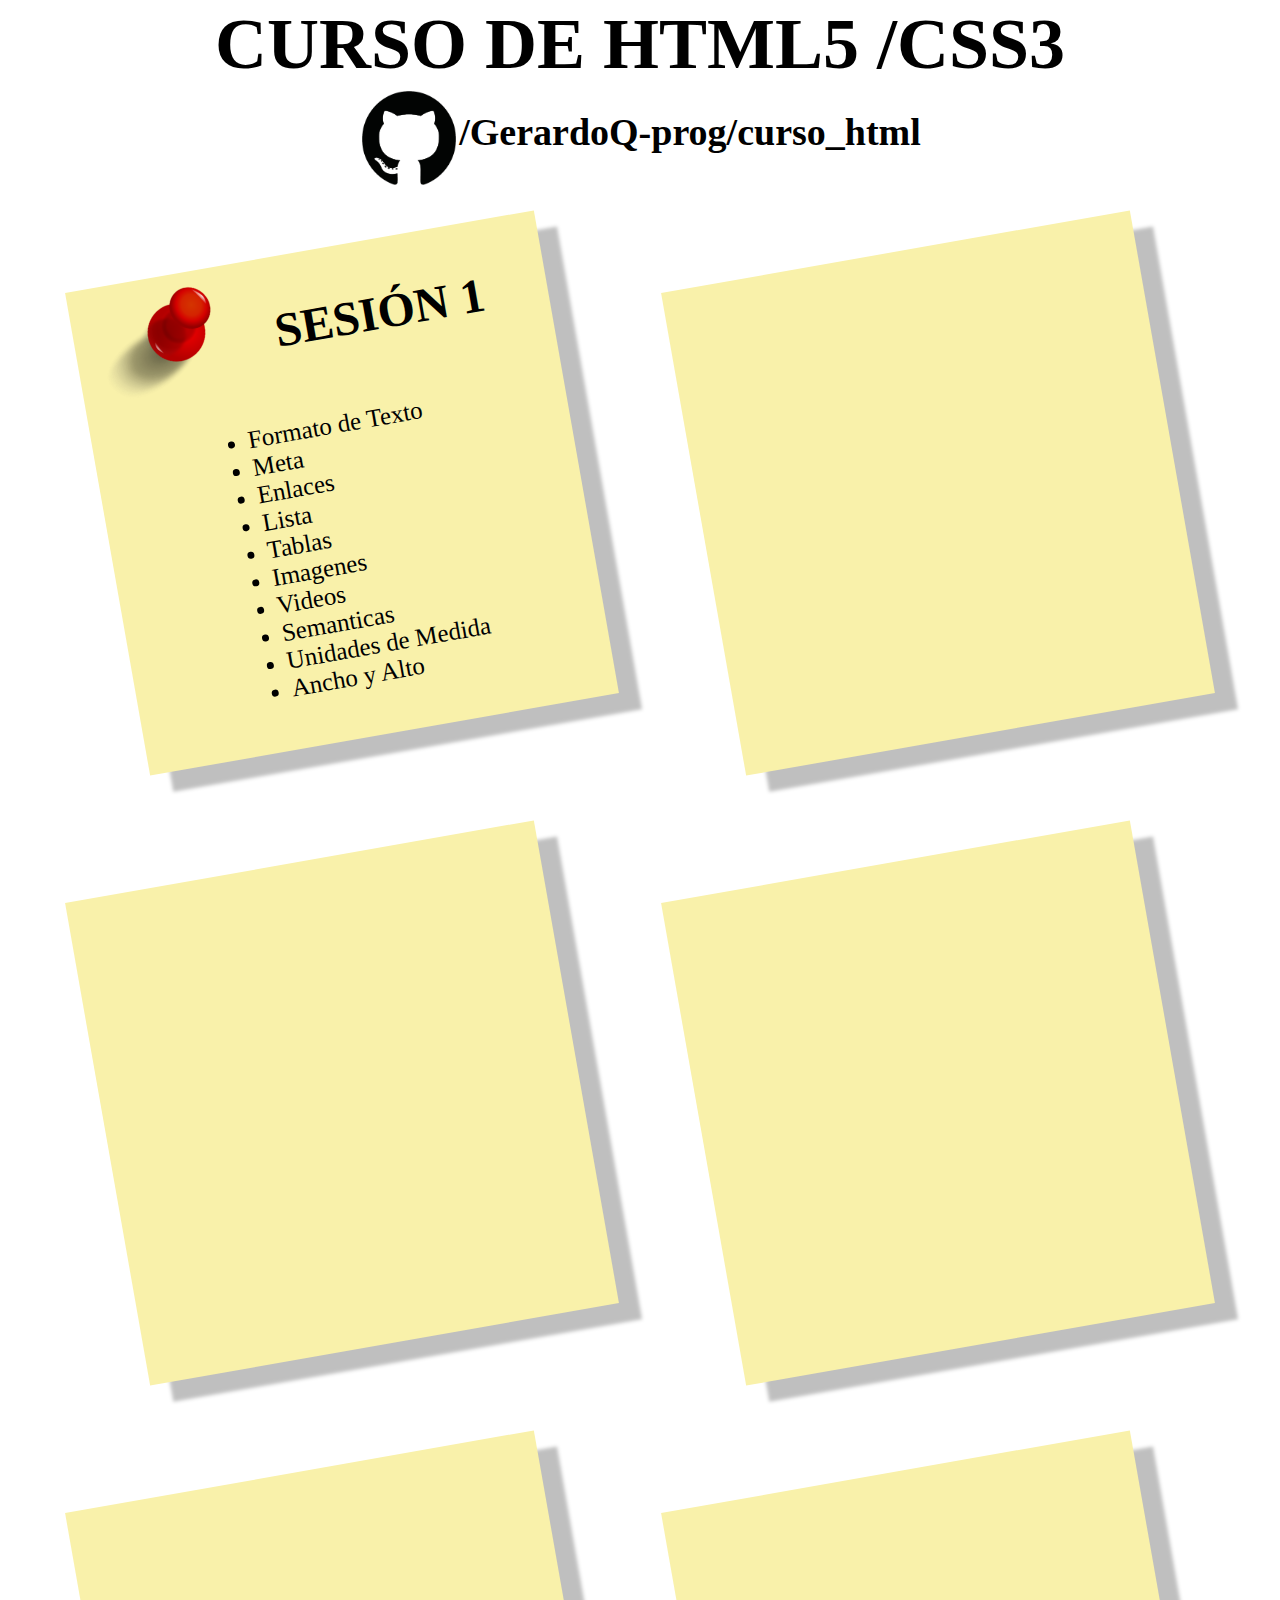
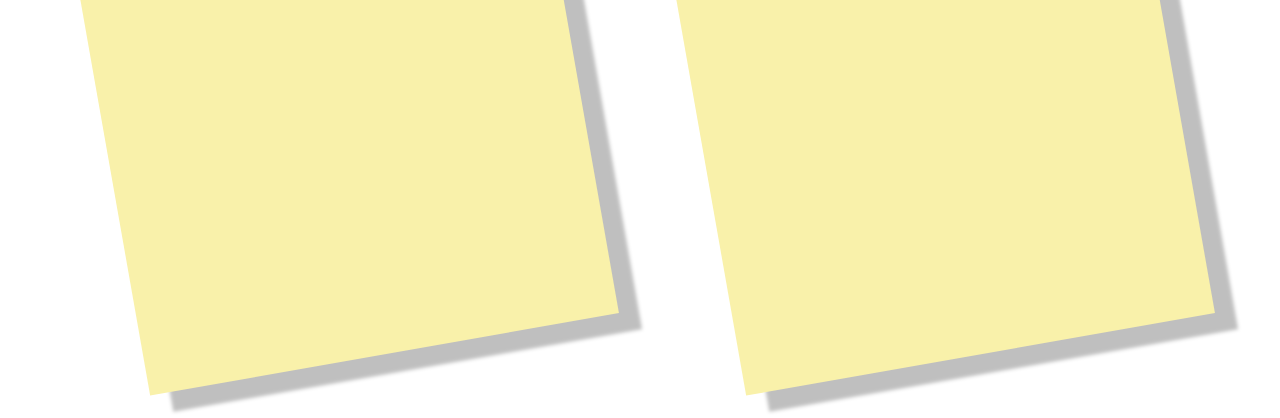
<file: index.html>
<!DOCTYPE html>
<html lang="en">
<head>
    <meta charset="UTF-8">
    <meta name="viewport" content="width=<device-width>, initial-scale=1.0">
    <title>Curso HTML5 / CSS3</title>
    <link rel="stylesheet" type="text/css" href="./principal.css">
</head>
<body>
    <header class="encabezado"> 
       <div>CURSO DE HTML5 /CSS3</div>
       <div class="redes">
           <a href="https://github.com/GerardoQ-prog/curso_html">
               <div class="git">
                <img src="img/logito_gatito_pulpo.png" 
                style="width: 100px;height: 100px;">
           </div>
           <div class="git1">
            /GerardoQ-prog/curso_html
           </div>
           </a>
           
       </div>
    </header>
    <div class="container">
        <div class="posit">
            <div class="posit-header">
                <img src="img/thumbtack_pushpin_2_preview (2).png" class="chinche">
                <h1 class="sesion">SESIÓN 1</h1>
            </div>
            <div class="posit-lista">
                <ul>
                    <li><a href="./html/formatodetexto.html">Formato de Texto</a></li>
                    <li><a href="./html/meta.html">Meta</a></li>
                    <li><a href="./html/enlaces.html">Enlaces</a></li>
                    <li><a href="./html/listas.html">Lista</a></li>
                    <li><a href="./html/tablas.html">Tablas</a></li>
                    <li><a href="./html/imagenes.html">Imagenes</a></li>
                    <li><a href="./html/video.html">Videos</a></li>
                    <li><a href="./html/semanticas.html">Semanticas</a></li>
                    <li><a href="./html/unidadesMedida.html">Unidades de Medida</a></li>
                    <li><a href="./html/anchoAlto.html">Ancho y Alto</a></li>
                </ul>
            </div>
        </div>
        <div class="posit">
            
        </div>
        <div class="posit">
           
        </div>
        <div class="posit">
           
        </div>
        <div class="posit">
            
        </div>
        <div class="posit">
           
        </div>
    </div>
    
       
    
</body>
</html>
</file>
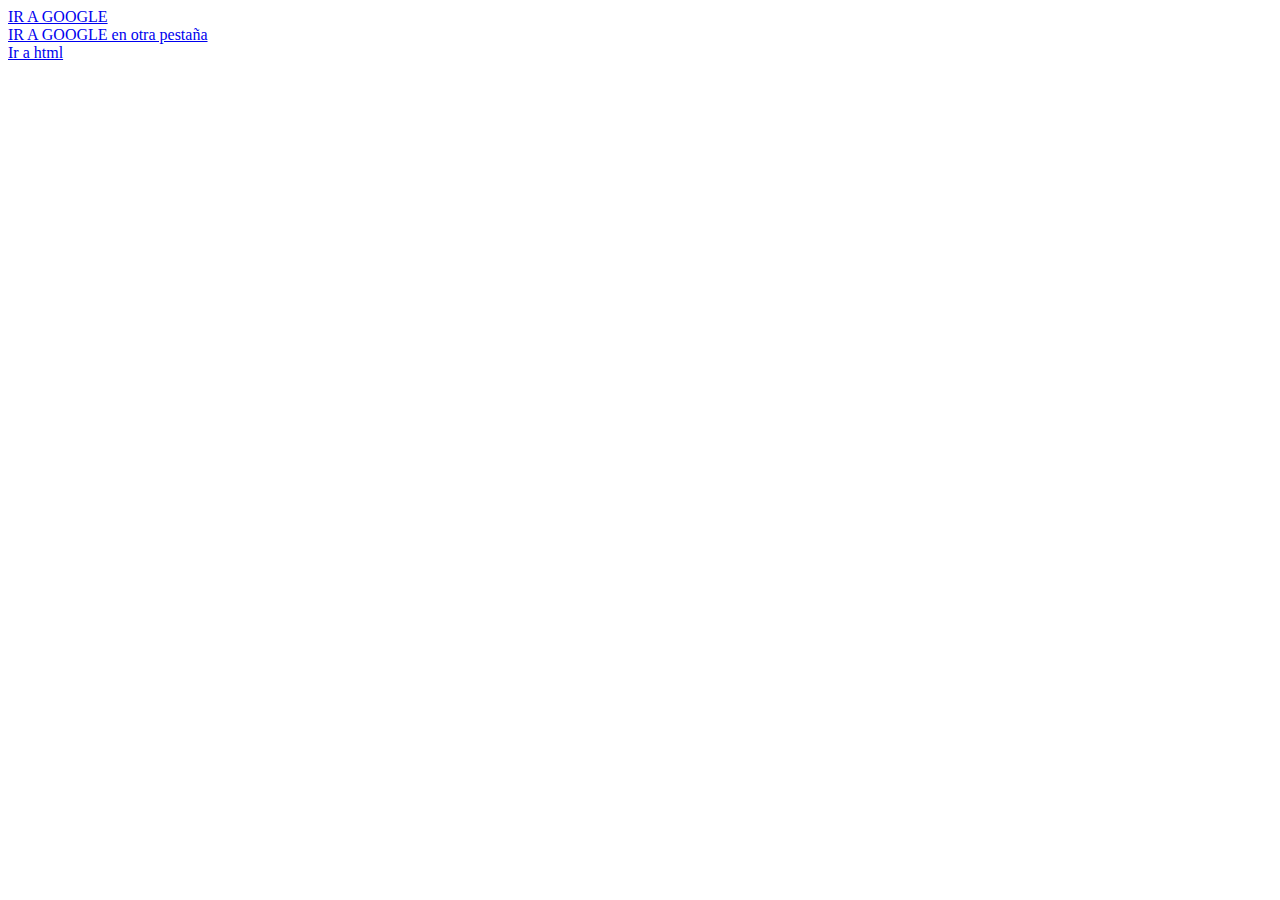
<file: enlaces.html>
<!DOCTYPE html>
<html lang="en">
<head>
    <meta charset="UTF-8">
    <meta name="viewport" content="width=device-width, initial-scale=1.0">
    <title>Enlaces</title>
</head>
<body>
    <!-- Enlaces -->
    <a href="https://www.google.com">IR A GOOGLE</a>
    <br/>
    <a href="https://www.google.com" target="blank">IR A GOOGLE en otra pestaña</a>
    <br/>
    <a href="./formatodetexto.html">Ir a html</a>
    <br/>
</body>
</html>
</file>
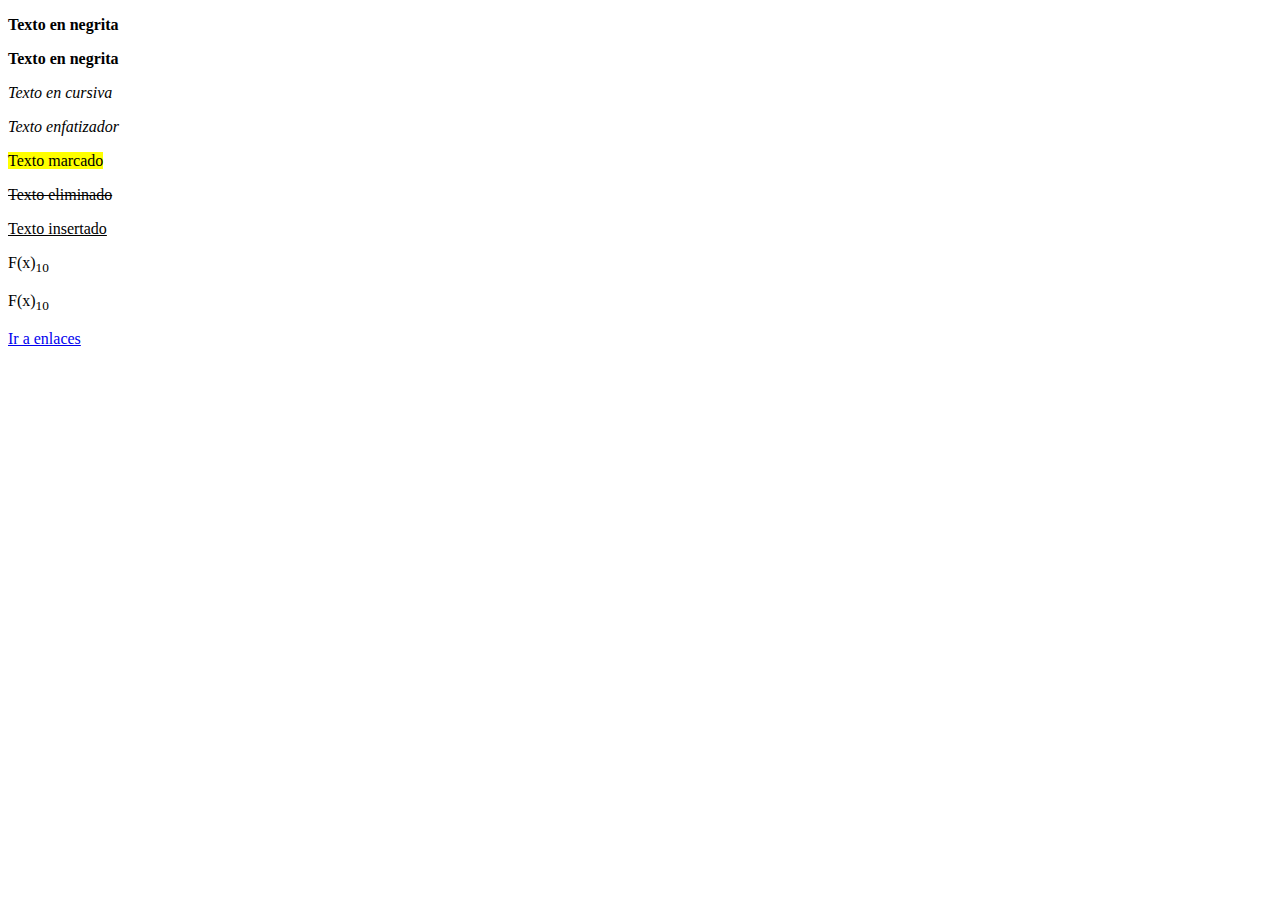
<file: formatodetexto.html>
<!DOCTYPE html>
<html lang="en">
<head>
    <meta charset="UTF-8">
    <meta name="viewport" content="width=device-width, initial-scale=1.0">
    <title>Formato de texto</title>
</head>
<body>
    <!-- Formato de texto  -->
    <p><b>Texto en negrita</b></p>
    <p><strong>Texto en negrita</strong></p>
    <p><i>Texto en cursiva</i></p>
    <p><em>Texto enfatizador</em></p>
    <p><mark>Texto marcado</mark></p>
    <p><del>Texto eliminado</del></p>
    <p><ins>Texto insertado</ins></p>
    <p>F(x)<sub>10</sub></p>
    <p>F(x)<sub>10</sup></p>
    <a href="./enlaces.html">Ir a enlaces</a>

</body>
</html>
</file>
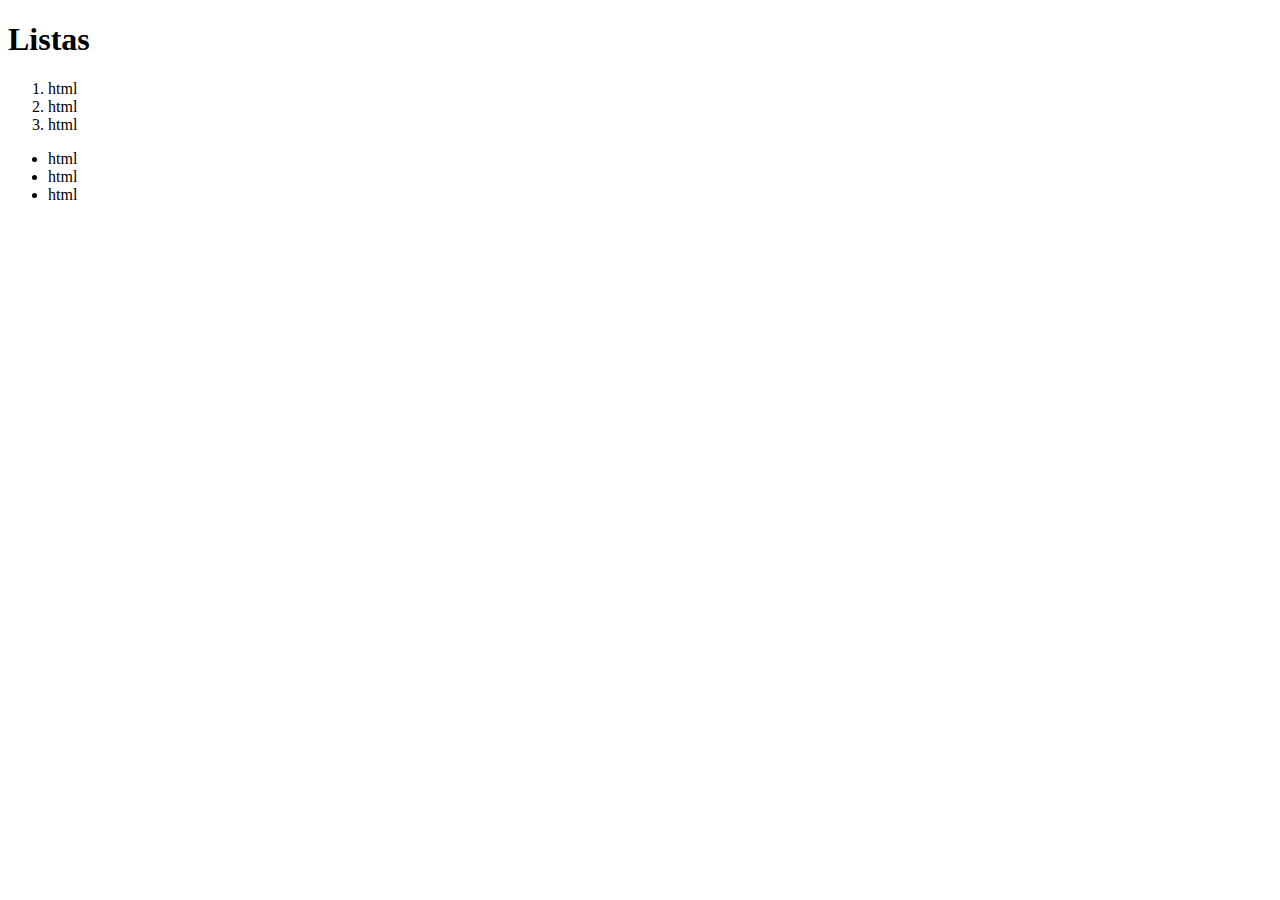
<file: listas.html>
<!DOCTYPE html>
<html lang="en">
<head>
    <meta charset="UTF-8">
    <meta name="viewport" content="width=<device-width>, initial-scale=1.0">
    <title>Document</title>
</head>
<body>
    <h1>Listas</h1>

    <!-- Listas ordenadas -->
    <ol>
        <!-- item de las listas -->
        <li>html</li>
        <li>html</li>
        <li>html</li>
    </ol>
    <!-- Listas desordenadas -->
    <ul>
        <li>html</li>
        <li>html</li>
        <li>html </li>
    </ul>
</body>
</html>
</file>
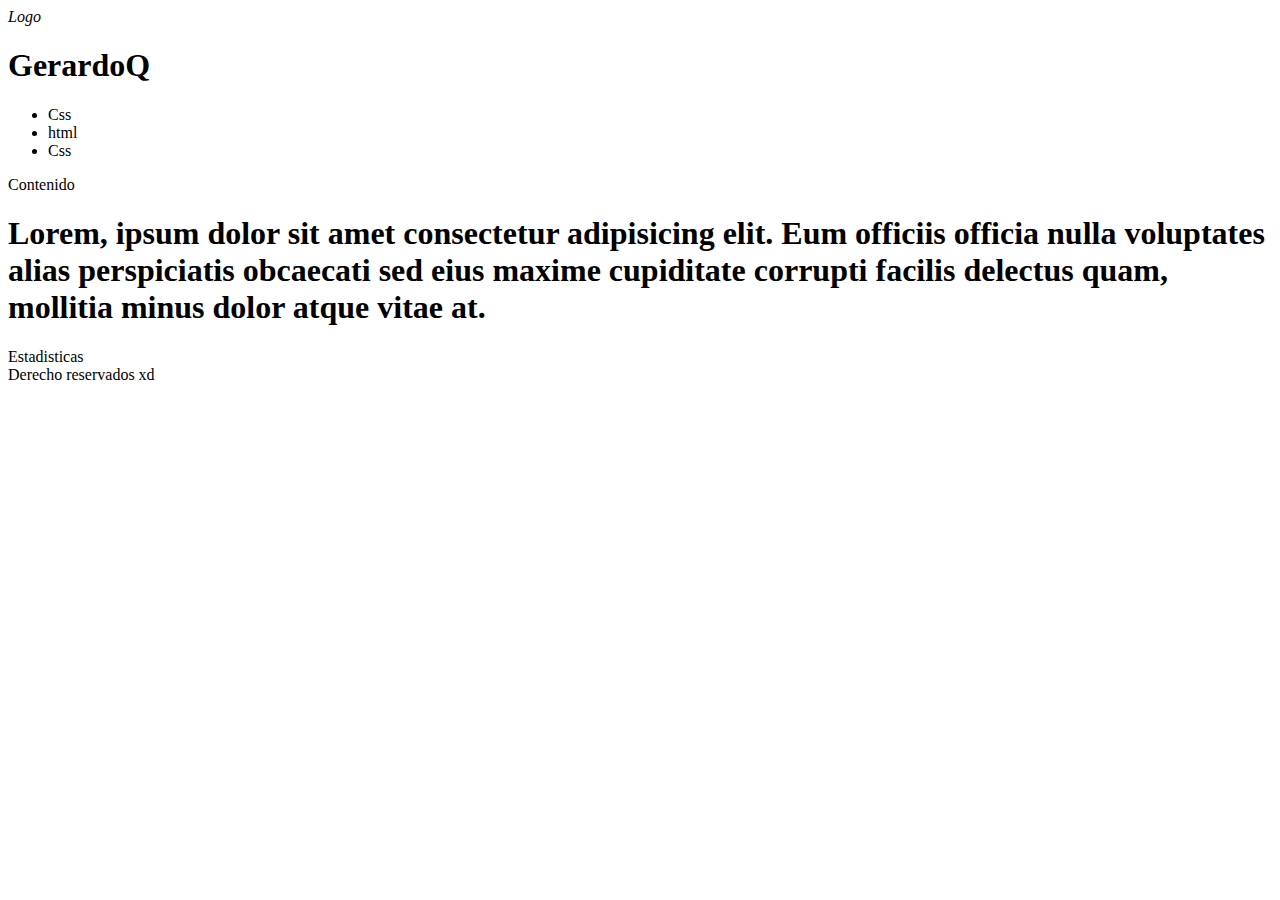
<file: semanticas.html>
<!DOCTYPE html>
<html lang="en">
<head>
    <meta charset="UTF-8">
    <meta name="viewport" content="width=<device-width>, initial-scale=1.0">
    <title>Document</title>
</head>
<body>
    <!-- Encabezado -->
    <header>
        <i>Logo</i>
        <h1>GerardoQ</h1>
    </header>
    <!-- Navegacion -->
    <nav>
        <ul>
            <li>Css</li>
            <li>html</li>
            <li>Css</li>
        </ul>
    </nav>
    <!-- Secciones -->
    <section>
        Contenido
    </section>
    <section>
        <!-- contenido -->
        <div>
            <h1>Lorem, ipsum dolor sit amet consectetur adipisicing elit. Eum officiis officia nulla voluptates alias perspiciatis obcaecati sed eius maxime cupiditate corrupti facilis delectus quam, mollitia minus dolor atque vitae at.</h1>
        </div>
    </section>
    <!-- Info adicional -->
    <aside>Estadisticas</aside>
    <!-- Pie de pagina -->
    <footer>Derecho reservados xd</footer>
</body>
</html>
</file>
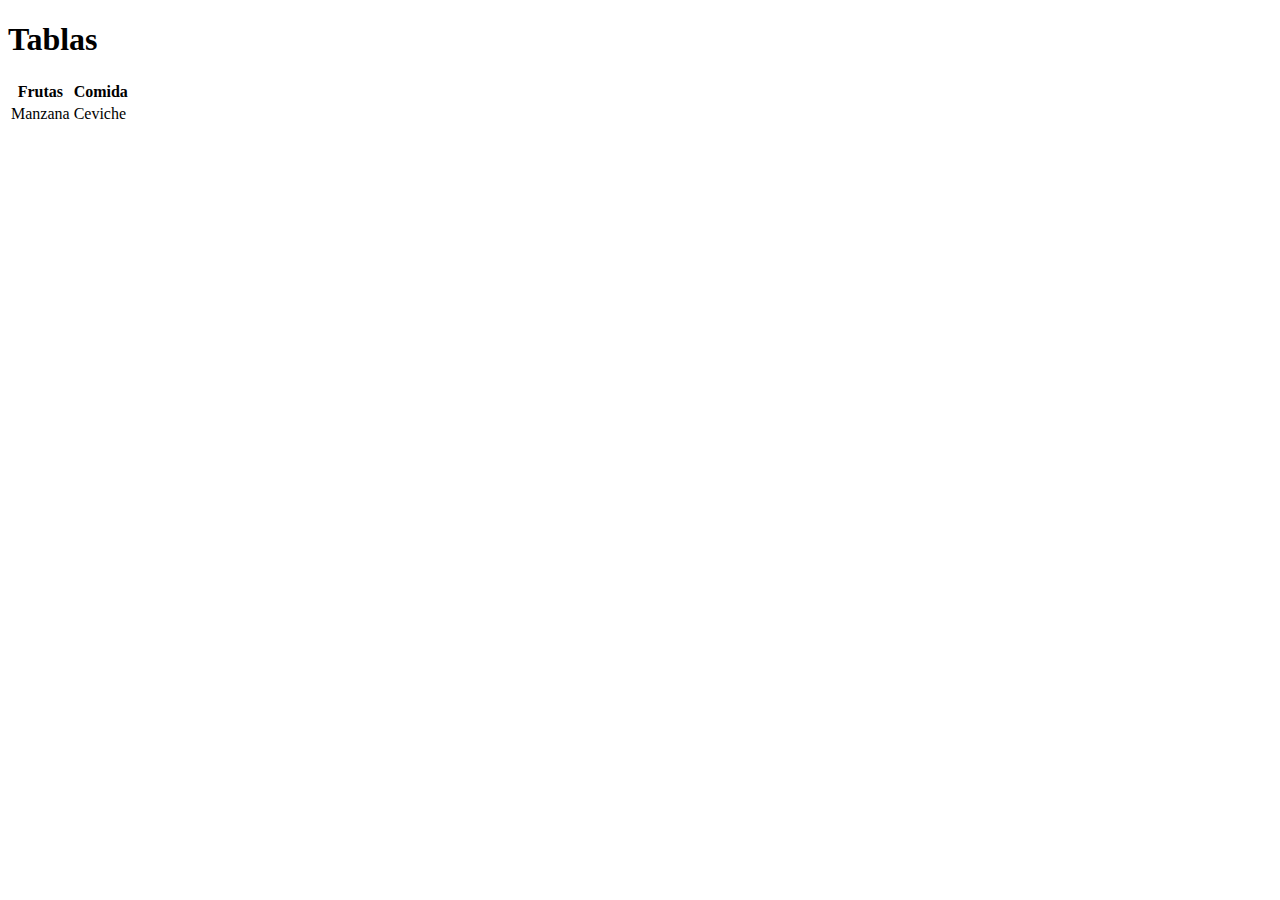
<file: tablas.html>
<!DOCTYPE html>
<html lang="en">
<head>
    <meta charset="UTF-8">
    <meta name="viewport" content="width=device-width, initial-scale=1.0">
    <title>Document</title>
</head>
<body>
    <h1>Tablas</h1>
    <table>
        <!-- Fila -->
        <tr>
            <!-- Titulos  -->
            <th>Frutas</th>
            <th>Comida</th>
        </tr>
        <tr>
            <!-- Contenido -->
            <td>Manzana</td>
            <td>Ceviche</td>
        </tr>
    </table>
</body>
</html>
</file>
<file: principal.css>
html{
    margin: 0;
    padding: 0;
}
body{
    margin: 0;
    padding: 0;

}
a{
    text-decoration: none;  
    color:black; 
    display: flex;
}

.encabezado{
    
width: 100%;
text-align: center;
font-family: Rasa;
font-style: normal;
font-weight: bold;
font-size: 72px;
line-height: 88px;
color: #000000;

}
.redes{
    
    font-size: 38px;
    width: 100%;
    display: flex;
    justify-content: center;
    height: 100px;
   
}
.container{
    
    width: 100%;
    display: flex;
    flex-wrap: wrap;
    
    justify-content: center;
    align-content: center;
}
.posit{
    transform: rotate(-10deg);
    margin: 60px;
    width: 456px;
    padding: 10px;
    height: 470px;
    background: #F9F1AA;
    box-shadow: 20px 20px 4px rgba(0, 0, 0, 0.25);
    cursor: pointer;
}
.posit:hover , .posit:focus{
    transform: scale(1.25);
    position:relative;
}
.posit-header{
    display: flex;
}
.chinche{
    
    width: 30%;
}
.sesion{
    font-size: 48px;
    display: flex;
    flex-grow: 1;
    justify-content: center;
    align-items: center;
}
.posit-lista{
    display: flex;
    justify-content: center;
    
    font-size: 25px;
    
    
}
</file>
